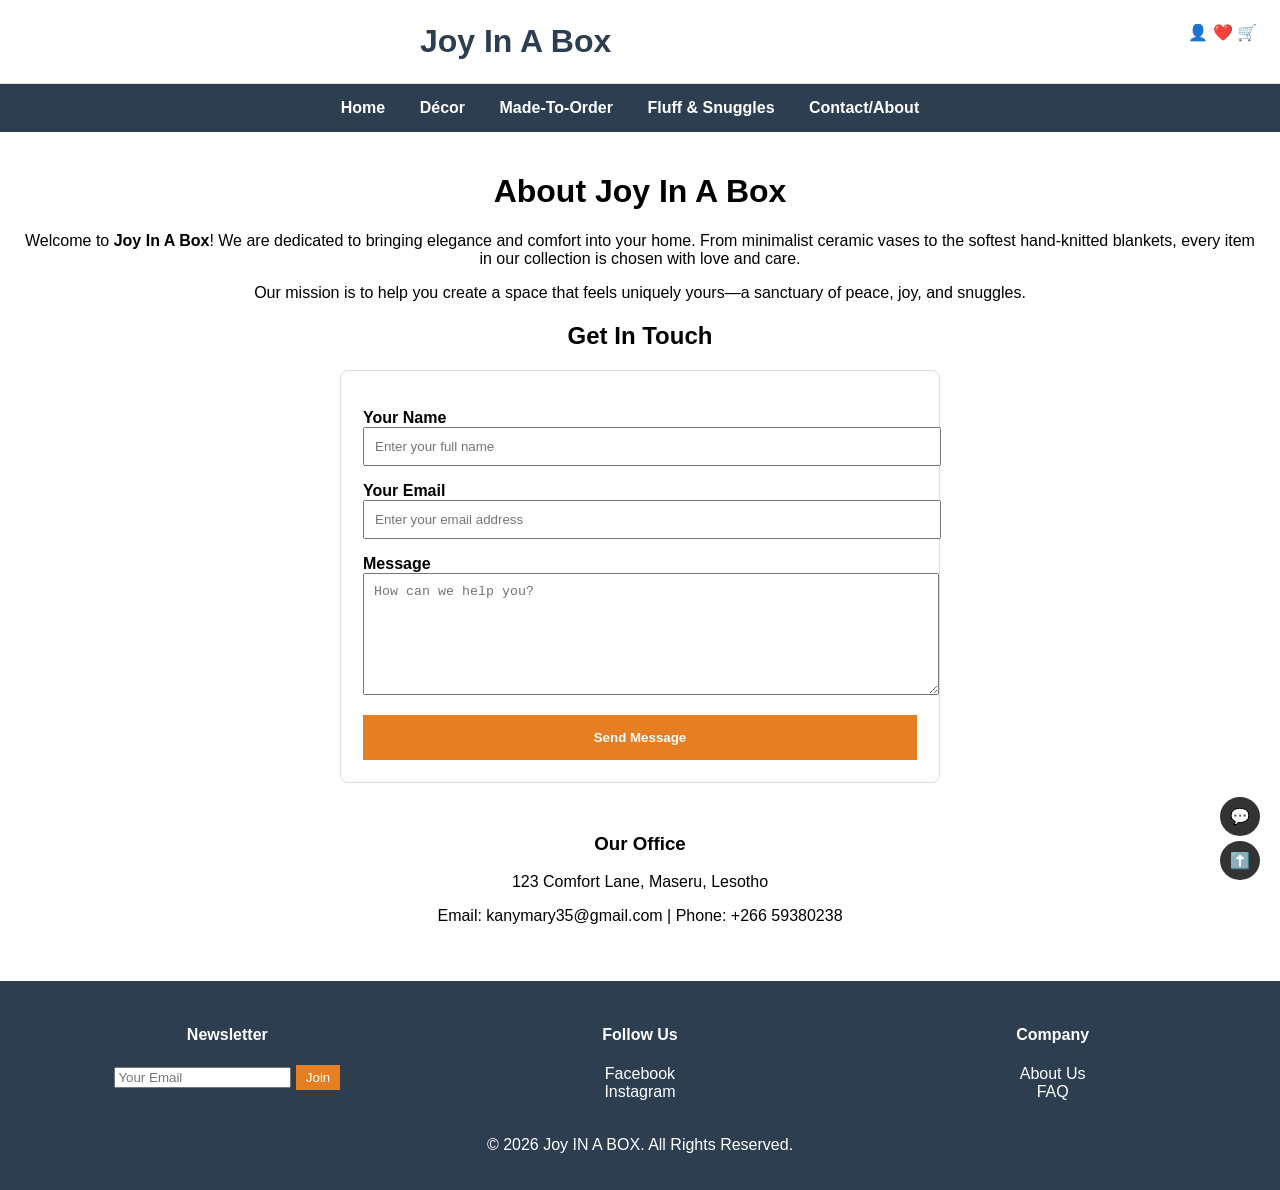
<file: contact.html>
<!DOCTYPE html>
<html lang="en">
<head>
    <meta charset="UTF-8">
    <meta name="viewport" content="width=device-width, initial-scale=1.0">
    <title>Joy In A Box - Contact & About</title>
    <link rel="stylesheet" href="mokokoane.css">
    <style>
      
  
    </style>
</head>
<body style="background-color: white;">

   
    <header>
        <table width="100%" border="0">
            <tr>
                <td align="center" width="80%">
                    <div class="logo">
                        <a href="index.html">Joy In A Box</a>
                    </div>
                </td>
                <td align="right" valign="top">
                    <span title="Account">👤</span>
                    <span title="Favourites">❤️</span>
                    <span title="Cart">🛒</span>
                </td>
            </tr>
        </table>
    </header>

    
    <nav>
        <ul align="center">
            <li><a href="index.html">Home</a></li>
            <li>
                <a href="decor.html">Décor</a>
                <ul>
                    <li><a href="decor.html#vases">Vases</a></li>
                    <li><a href="decor.html#candles">Candles</a></li>
                </ul>
            </li>
            <li><a href="made to order.html">Made-To-Order</a></li>
            <li>
                <a href="fluffy.html">Fluff & Snuggles</a>
                <ul>
                    <li><a href="fluffy.html#blankets">Blankets</a></li>
                    <li><a href="fluffy.html#pillows">Pillows</a></li>
                </ul>
            </li>
            <li><a href="contact.html">Contact/About</a></li>
        </ul>
    </nav>

    <div class="container" align="center">
        
        <h1>About Joy In A Box</h1>
        <p>Welcome to <strong>Joy In A Box</strong>! We are dedicated to bringing elegance and comfort into your home. From minimalist ceramic vases to the softest hand-knitted blankets, every item in our collection is chosen with love and care.</p>
        <p>Our mission is to help you create a space that feels uniquely yours—a sanctuary of peace, joy, and snuggles.</p>

   

        <!-- Contact Form Section -->
        <h2>Get In Touch</h2>
        <table bgcolor="white" width="600" cellpadding="20" style="border: 1px solid #ddd; border-radius: 8px;">
            <tr>
                <td>
                    <form action="#">
                        <p align="left"><b>Your Name</b><br>
                        <input type="text" placeholder="Enter your full name" style="width: 100%; padding: 10px;"></p>
                        
                        <p align="left"><b>Your Email</b><br>
                        <input type="email" placeholder="Enter your email address" style="width: 100%; padding: 10px;"></p>
                        
                        <p align="left"><b>Message</b><br>
                        <textarea placeholder="How can we help you?" style="width: 100%; height: 100px; padding: 10px;"></textarea></p>
                        
                        <button type="submit" style="background-color: #e67e22; color: white; padding: 15px; border: none; width: 100%; cursor: pointer; font-weight: bold;">Send Message</button>
                    </form>
                </td>
            </tr>
        </table>

        <!-- Company Info Section -->
        <div style="margin-top: 50px;">
            <h3>Our Office</h3>
            <p>123 Comfort Lane, Maseru, Lesotho</p>
            <p>Email: kanymary35@gmail.com | Phone: +266 59380238</p>
        </div>
    </div>

    
    <div class="floating-btns">
        <a href="https://wa.me/1234567890" target="_blank" title="WhatsApp">💬</a>
        <a href="#" title="Scroll to Top">⬆️</a>
    </div>

    
    <footer align="center">
        <table width="100%">
            <tr>
                <td width="33%" valign="top">
                    <h4>Newsletter</h4>
                    <input type="email" placeholder="Your Email">
                    <button style="background-color: #e67e22; color: white; border: none; padding: 5px 10px;">Join</button>
                </td>
                <td width="33%" valign="top">
                    <h4>Follow Us</h4>
                    <ul style="list-style: none; padding: 0;">
                        <li><a href="#" style="color: white; text-decoration: none;">Facebook</a></li>
                        <li><a href="#" style="color: white; text-decoration: none;">Instagram</a></li>
                    </ul>
                </td>
                <td width="33%" valign="top">
                    <h4>Company</h4>
                    <ul style="list-style: none; padding: 0;">
                        <li><a href="contact.html" style="color: white; text-decoration: none;">About Us</a></li>
                        <li><a href="#" style="color: white; text-decoration: none;">FAQ</a></li>
                    </ul>
                </td>
            </tr>
        </table>
       
        <p>&copy; 2026 Joy IN A BOX. All Rights Reserved.</p>
    </footer>

</body>
</html>
</file>
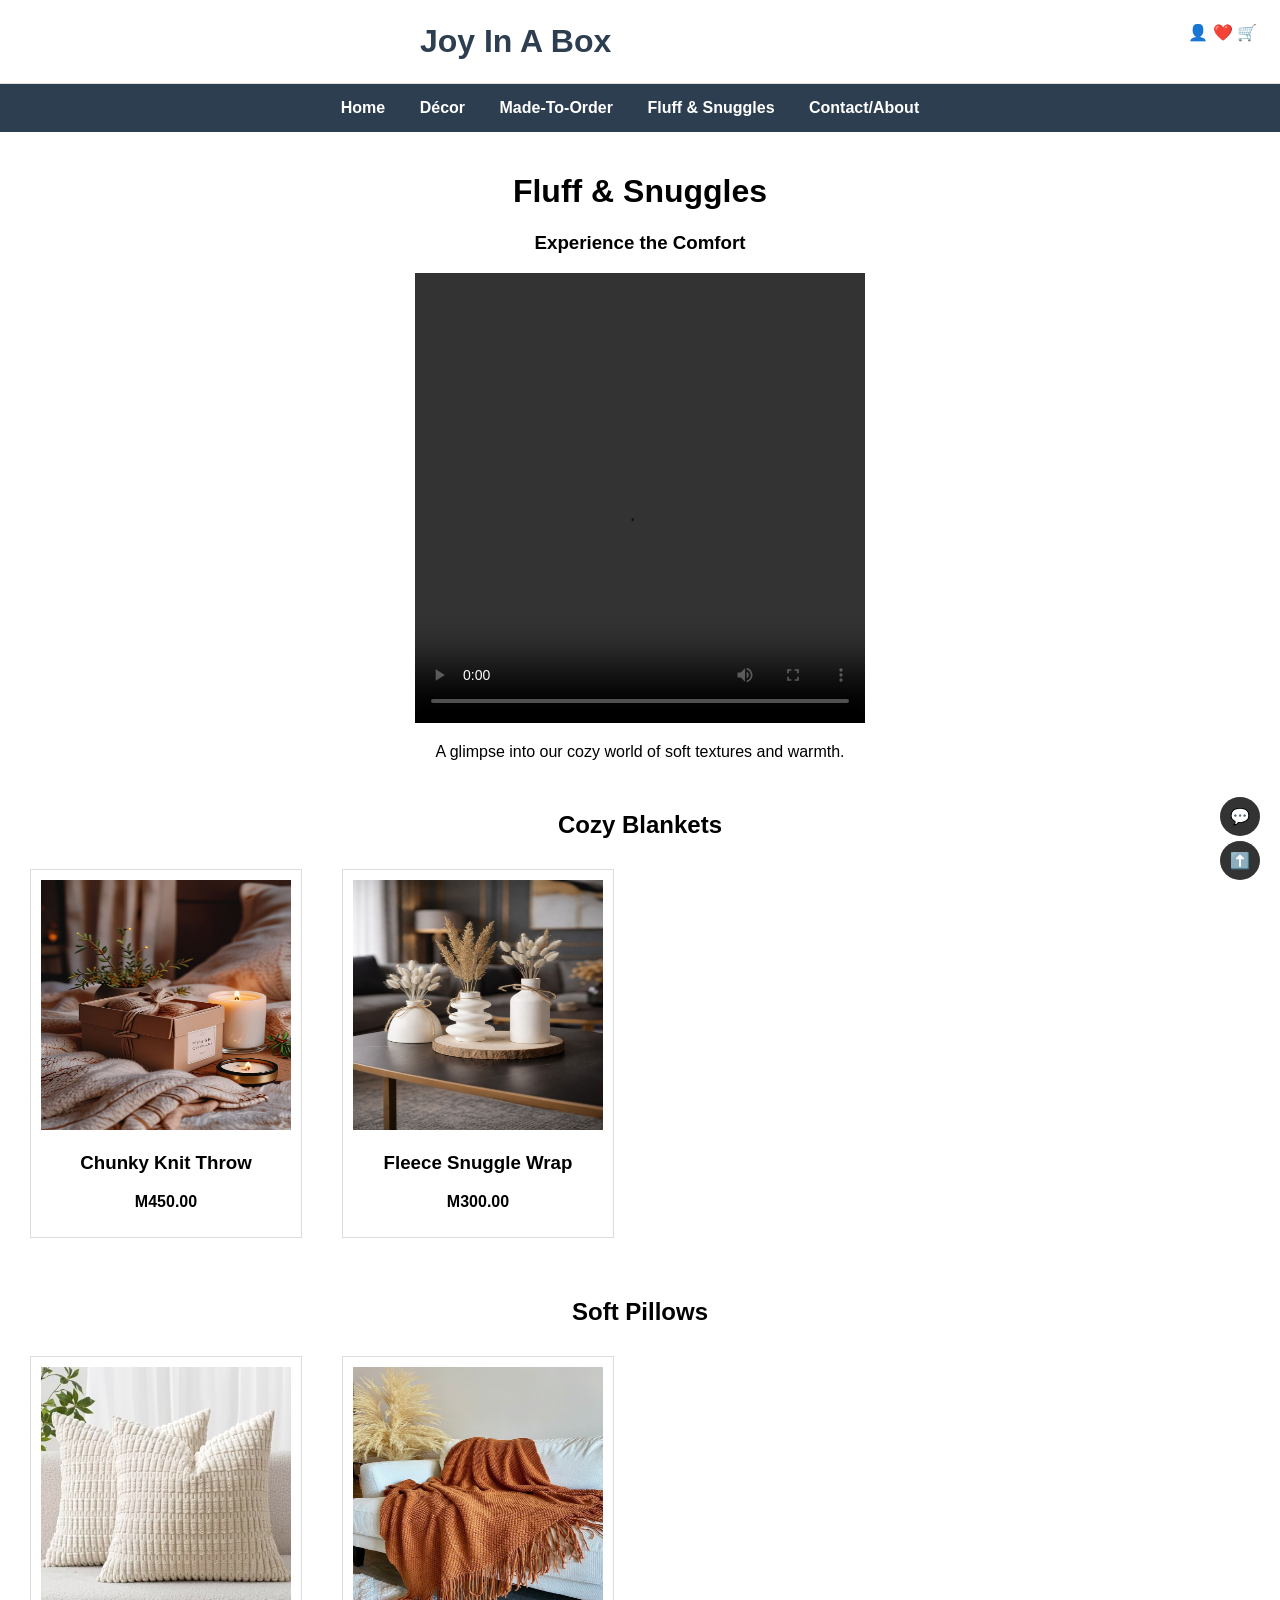
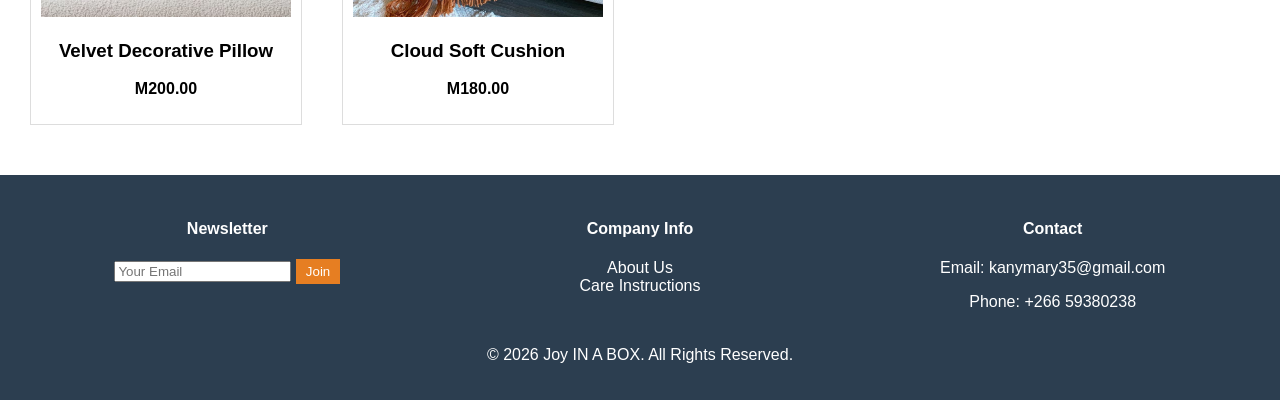
<file: fluffy.html>
<!DOCTYPE html>
<html lang="en">
<head>
    <meta charset="UTF-8">
    <meta name="viewport" content="width=device-width, initial-scale=1.0">
    <title>Joy In A Box - Fluff & Snuggles</title>
    <link rel="stylesheet" href="mokokoane.css">
</head>
<body style="background-color: white;">

    
    <header>
        <table width="100%" border="0">
            <tr>
                <td align="center" width="80%">
                    <div class="logo">
                        <a href="index.html">Joy In A Box</a>
                    </div>
                </td>
                <td align="right" valign="top">
                    <span title="Account">👤</span>
                    <span title="Favourites">❤️</span>
                    <span title="Cart">🛒</span>
                </td>
            </tr>
        </table>
    </header>

    
    <nav>
        <ul align="center">
            <li><a href="index.html">Home</a></li>
            <li>
                <a href="decor.html">Décor</a>
                <ul>
                    <li><a href="decor.html#vases">Vases</a></li>
                    <li><a href="decor.html#candles">Candles</a></li>
                </ul>
            </li>
            <li><a href="made to order.html">Made-To-Order</a></li>
            <li>
                <a href="fluffy.html">Fluff & Snuggles</a>
                <ul>
                    <li><a href="fluffy.html#blankets">Blankets</a></li>
                    <li><a href="fluffy.html#pillows">Pillows</a></li>
                </ul>
            </li>
            <li><a href="contact.html">Contact/About</a></li>
        </ul>
    </nav>

    <div class="container" align="center">
        <h1>Fluff & Snuggles</h1>
        
        <!-- Media Element Requirement -->
        <div class="video-container">
            <h3>Experience the Comfort</h3>
            <video controls width="450" height="450">
                <source src="video/Castlery_US.mp4" type="video/mp4">
                
            </video>
            <p>A glimpse into our cozy world of soft textures and warmth.</p>
        </div>

        <h2 id="blankets" style="margin-top: 50px;">Cozy Blankets</h2>
        <div class="product-grid">
            <div class="product-card" style="display: inline-block; width: 250px; margin: 10px; vertical-align: top;">
                <img src="images/1.jpg" alt="Blanket 1" width="250" height="250">
                <h3>Chunky Knit Throw</h3>
                <p><b>M450.00</b></p>
            </div>
            <div class="product-card" style="display: inline-block; width: 250px; margin: 10px; vertical-align: top;">
                <img src="images/2d9d860c8bf023ee4d09102f33d47ee5 - Copy.jpg" alt="Blanket 2" width="250" height="250">
                <h3>Fleece Snuggle Wrap</h3>
                <p><b>M300.00</b></p>
            </div>
        </div>

        <h2 id="pillows" style="margin-top: 50px;">Soft Pillows</h2>
        <div class="product-grid">
            <div class="product-card" style="display: inline-block; width: 250px; margin: 10px; vertical-align: top;">
                <img src="images/pil.jpeg" alt="Pillow 1" width="250" height="250">
                <h3>Velvet Decorative Pillow</h3>
                <p><b>M200.00</b></p>
            </div>
            <div class="product-card" style="display: inline-block; width: 250px; margin: 10px; vertical-align: top;">
                <img src="images/7e89882cd054e390019cebd9e656997b.jpg" alt="Pillow 2" width="250" height="250">
                <h3>Cloud Soft Cushion</h3>
                <p><b>M180.00</b></p>
            </div>
        </div>
    </div>

    
    <div class="floating-btns">
        <a href="https://wa.me/59380238" target="_blank" title="WhatsApp">💬</a>
        <a href="#" title="Scroll to Top">⬆️</a>
    </div>

    <!-- FOOTER -->
    <footer align="center">
        <table width="100%">
            <tr>
                <td width="33%" valign="top">
                    <h4>Newsletter</h4>
                    <input type="email" placeholder="Your Email">
                    <button style="background-color: #e67e22; color: white; border: none; padding: 5px 10px;">Join</button>
                </td>
                <td width="33%" valign="top">
                    <h4>Company Info</h4>
                    <ul style="list-style: none; padding: 0;">
                        <li><a href="contact.html" style="color: white; text-decoration: none;">About Us</a></li>
                        <li><a href="#" style="color: white; text-decoration: none;">Care Instructions</a></li>
                    </ul>
                </td>
                <td width="33%" valign="top">
                    <h4>Contact</h4>
                    <p>Email: kanymary35@gmail.com</p>
                    <p>Phone: +266 59380238</p>
                </td>
            </tr>
        </table>
        
        <p>&copy; 2026 Joy IN A BOX. All Rights Reserved.</p>
    </footer>

</body>
</html>
</file>
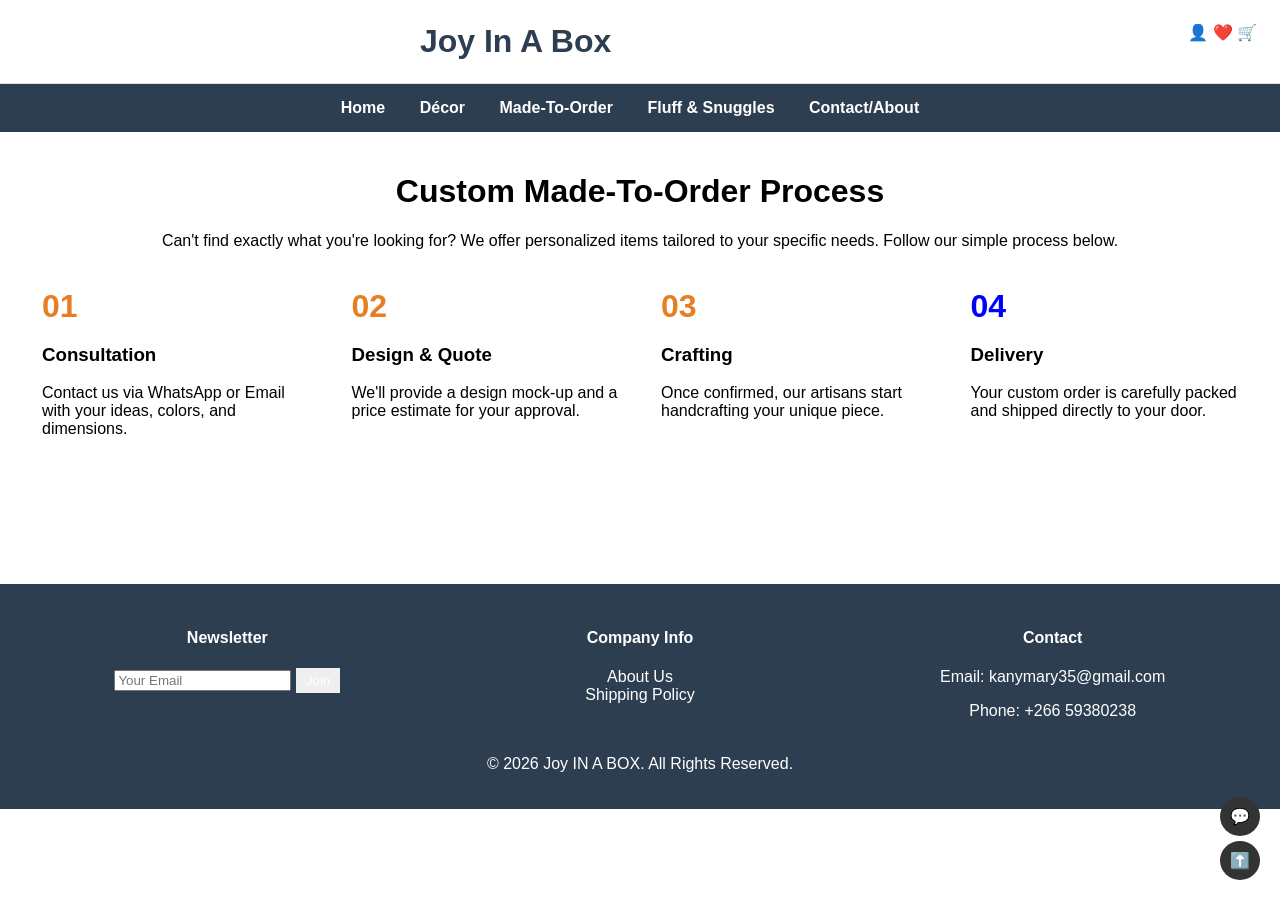
<file: made to order.html>
<!DOCTYPE html>
<html lang="en">
<head>
    <meta charset="UTF-8">
    <meta name="viewport" content="width=device-width, initial-scale=1.0">
    <title>Joy In A Box - Made To Order</title>
    <link rel="stylesheet" href="mokokoane.css">
</head>
<body style="background-color: white;">

    <header>
        <table width="100%" border="0">
            <tr>
                <td align="center" width="80%">
                    <div class="logo">
                        <a href="index.html">Joy In A Box</a>
                    </div>
                </td>
                <td align="right" valign="top">
                    <span title="Account">👤</span>
                    <span title="Favourites">❤️</span>
                    <span title="Cart">🛒</span>
                </td>
            </tr>
        </table>
    </header>

    <nav>
        <ul align="center">
            <li><a href="index.html">Home</a></li>
            <li>
                <a href="decor.html">Décor</a>
                <ul>
                    <li><a href="decor.html#vases">Vases</a></li>
                    <li><a href="decor.html#candles">Candles</a></li>
                </ul>
            </li>
            <li><a href="made to order.html">Made-To-Order</a></li>
            <li>
                <a href="fluffy.html">Fluff & Snuggles</a>
                <ul>
                    <li><a href="fluffy.html#blankets">Blankets</a></li>
                    <li><a href="fluffy.html#pillows">Pillows</a></li>
                </ul>
            </li>
            <li><a href="contact.html">Contact/About</a></li>
        </ul>
    </nav>

    <div class="container" align="center">
        <h1>Custom Made-To-Order Process</h1>
        <p>Can't find exactly what you're looking for? We offer personalized items tailored to your specific needs. Follow our simple process below.</p>

        <table width="100%" cellpadding="20">
            <tr>
                <td width="25%" valign="top">
                    <font size="6" color="#e67e22"><b>01</b></font>
                    <h3>Consultation</h3>
                    <p>Contact us via WhatsApp or Email with your ideas, colors, and dimensions.</p>
                </td>
                <td width="25%" valign="top">
                    <font size="6" color="#e67e22"><b>02</b></font>
                    <h3>Design & Quote</h3>
                    <p>We'll provide a design mock-up and a price estimate for your approval.</p>
                </td>
                <td width="25%" valign="top">
                    <font size="6" color="#e67e22"><b>03</b></font>
                    <h3>Crafting</h3>
                    <p>Once confirmed, our artisans start handcrafting your unique piece.</p>
                </td>
                <td width="25%" valign="top">
                    <font size="6" color="blue"><b>04</b></font>
                    <h3>Delivery</h3>
                    <p>Your custom order is carefully packed and shipped directly to your door.</p>
                </td>
            </tr>
        </table>

        <div style="margin-top: 50px;">
            <a href="contact.html" style="background-color: carrot; color: white; padding: 15px 30px; text-decoration: none; border-radius: 5px; font-weight: bold;">Start Your Custom Order</a>
        </div>
    </div>

    
    <div class="floating-btns">
        <a href="https://wa.me/59380238" target="_blank" title="WhatsApp">💬</a>
        <a href="#" title="Scroll to Top">⬆️</a>
    </div>

    
    <footer align="center">
        <table width="100%">
            <tr>
                <td width="33%" valign="top">
                    <h4>Newsletter</h4>
                    <input type="email" placeholder="Your Email">
                    <button style="background-color: carrot; color: white; border: none; padding: 5px 10px;">Join</button>
                </td>
                <td width="33%" valign="top">
                    <h4>Company Info</h4>
                    <ul style="list-style: none; padding: 0;">
                        <li><a href="contact.html" style="color: white; text-decoration: none;">About Us</a></li>
                        <li><a href="#" style="color: white; text-decoration: none;">Shipping Policy</a></li>
                    </ul>
                </td>
                <td width="33%" valign="top">
                    <h4>Contact</h4>
                    <p>Email: kanymary35@gmail.com</p>
                    <p>Phone: +266 59380238</p>
                </td>
            </tr>
        </table>
        
        <p>&copy; 2026 Joy IN A BOX. All Rights Reserved.</p>
    </footer>

</body>
</html>
</file>
<file: mokokoane.css>
/* BASIC STYLES FOR THE ENTIRE WEBSITE */
body {
    font-family: Arial, sans-serif;
    margin: 0;
    padding: 0;
}

header {
    background-color: white;
    padding: 20px;
    border-bottom: 1px solid #ddd;
}

.logo a {
    font-size: 32px;
    font-weight: bold;
    text-decoration: none;
    color: #2c3e50;
}

nav {
    background-color: #2c3e50;
    padding: 10px;
}

nav ul {
    list-style: none;
    margin: 0;
    padding: 0;
}

nav ul li {
    display: inline-block;
    position: relative;
    margin-right: 20px;
}

nav ul li a {
    color: white;
    text-decoration: none;
    font-weight: bold;
    display: block;
    padding: 5px;
}

/* Dropdown Subcategories */
nav ul li ul {
    display: none;
    position: absolute;
    background-color: #34495e;
    min-width: 150px;
    z-index: 100;
    text-align: left;
    padding: 10px 0;
}

nav ul li ul li {
    display: block;
    margin: 0;
}

nav ul li ul li a {
    padding: 8px 15px;
    font-size: 14px;
}

nav ul li:hover ul {
    display: block;
}

.hero {
    background-image: linear-gradient(rgba(0,0,0,0.5), rgba(0,0,0,0.5)), url('images/1.jpg');
    background-size: cover;
    background-position: center;
    height: 300px;
    color: white;
    padding: 50px;
}

.container {
    padding: 20px;
}

.product-grid {
    display: flex;
    flex-wrap: wrap;
    gap: 20px;
}

.product-card {
    background: white;
    border: 1px solid #ddd;
    padding: 10px;
}

footer {
    background-color: #2c3e50;
    color: white;
    padding: 20px;
    margin-top: 20px;
}

.footer-section {
    margin-bottom: 20px;
}

.footer-section a {
    color: #bdc3c7;
    text-decoration: none;
}

.floating-btns {
    position: fixed;
    bottom: 20px;
    right: 20px;
}

.floating-btns a {
    display: block;
    background-color: #333;
    color: white;
    padding: 10px;
    text-decoration: none;
    margin-top: 5px;
    border-radius: 50%;
}
</file>
